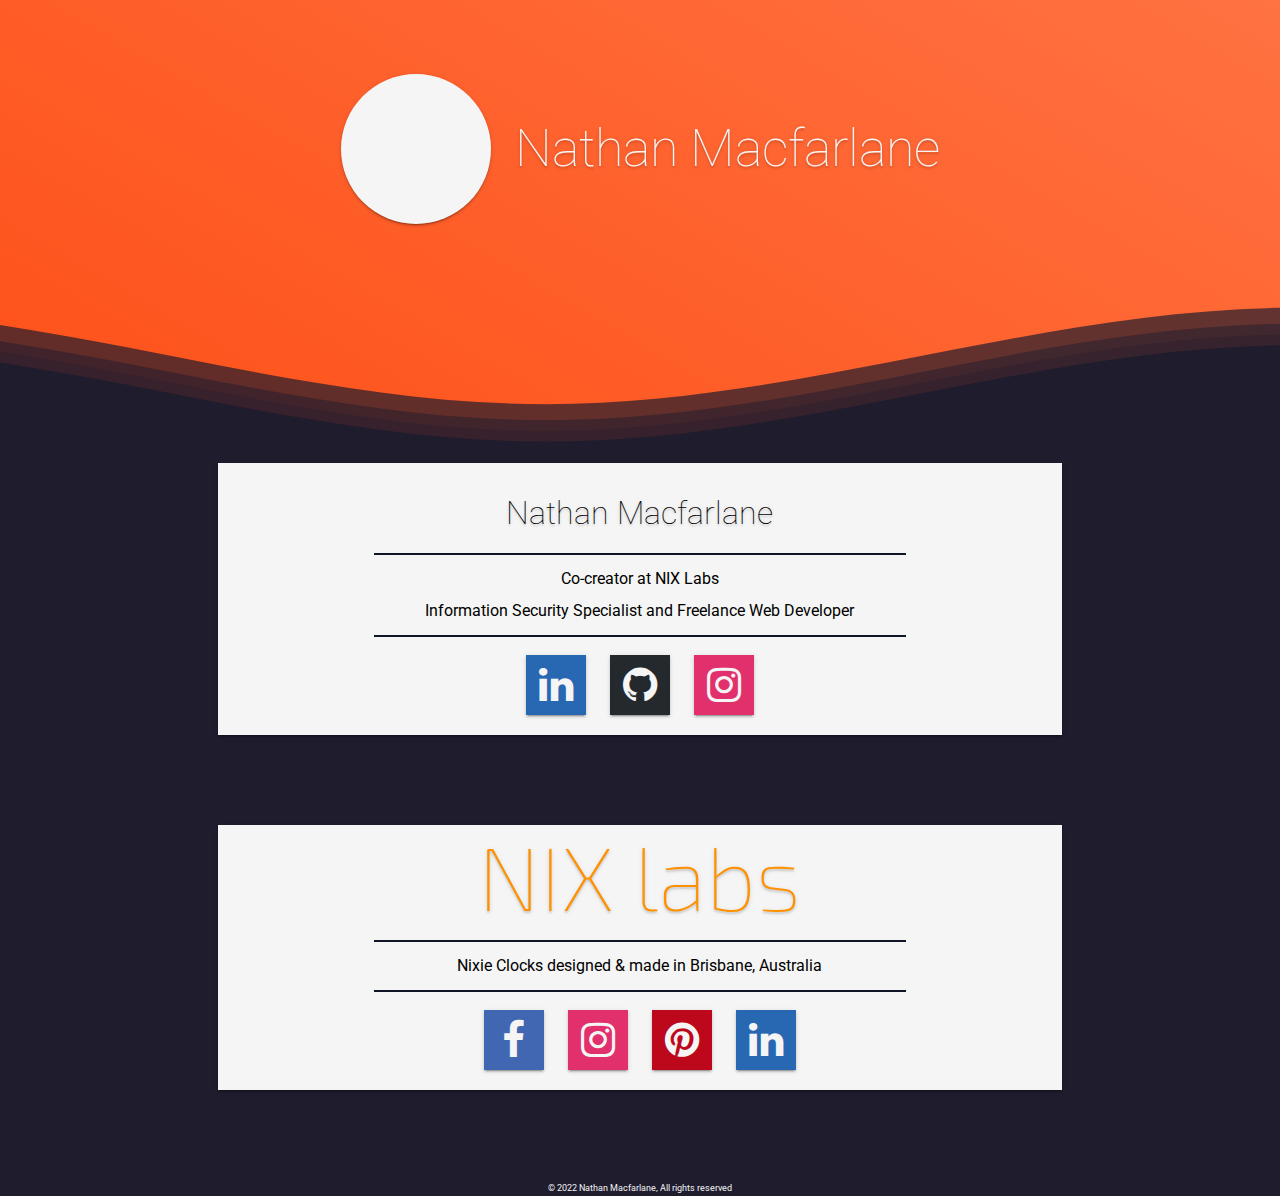
<file: index.html>
<!doctype html>

<html lang="en">
<head>
    <meta charset="utf-8">

    <title>Nathan Macfarlane | NIX labs</title>
    <meta name="description" content="Nathan Macfarlane | NIX labs">
    <meta name="author" content="Nathan Macfarlane">
    <meta name="viewport" content="width=device-width, initial-scale=1.0, minimum-scale=1.0">
    <link href="flat-remix.min.css" rel="stylesheet" />
    <link href="styles.css" rel="stylesheet" />
    <link rel="shortcut icon" href="favicon.png">
    <link rel="stylesheet" href="https://fonts.googleapis.com/css?family=Exo+2:800|Roboto:regular,bold,italic,thin,light,bolditalic,black,medium&amp;lang=en">
    <link rel="stylesheet" href="https://cdnjs.cloudflare.com/ajax/libs/font-awesome/4.7.0/css/font-awesome.min.css">

</head>

<body>
    <div class="header">
        <!--Content before waves-->
        <div class="inner-header flex">
            <div class="avatar with-shadow"></div>
            <h1 class="text-shadow"> &nbsp; Nathan Macfarlane</h1>
        </div>
        <!--Waves Container-->
        <div>
            <svg class="waves" xmlns="http://www.w3.org/2000/svg" xmlns:xlink="http://www.w3.org/1999/xlink"
            viewBox="0 24 150 28" preserveAspectRatio="none" shape-rendering="auto">
            <defs>
            <path id="gentle-wave" d="M-160 44c30 0 58-18 88-18s 58 18 88 18 58-18 88-18 58 18 88 18 v44h-352z" />
            </defs>
            <g class="parallax">
            <use xlink:href="#gentle-wave" x="48" y="0" fill="rgba(31,28,45,0.7" />
            <use xlink:href="#gentle-wave" x="48" y="3" fill="rgba(31,28,45,0.5)" />
            <use xlink:href="#gentle-wave" x="48" y="5" fill="rgba(31,28,45,0.3)" />
            <use xlink:href="#gentle-wave" x="48" y="7" fill="#1f1c2d" />
            </g>
            </svg>
        </div>
        <!--Waves end-->
    </div>
    <!--Header ends-->
    
    <!--Content starts-->
    <div class="paper with-shadow">
        <h4 class="text-shadow">Nathan Macfarlane</h4>
        <hr>
        <p>Co-creator at <a href="https://nixlabs.com.au">NIX Labs</a></p>
        <p>Information Security Specialist and Freelance Web Developer</p>
        <hr>
        <a href="https://www.linkedin.com/in/nathan33174" class="with-shadow fa fa-linkedin"></i></a>
        <a href="https://github.com/n33174" class="with-shadow fa fa-github"></a>
        <a href="https://instagram.com/nathan33174/" class="with-shadow fa fa-instagram"></a>
    </div>
    <div class="paper with-shadow">
        <h4><a href="https://nixlabs.com.au" class="nixie text-shadow">NIX labs</a></h4>
        <hr>
        <p>Nixie Clocks designed & made in Brisbane, Australia</p>
        <hr>
        <a href="https://www.facebook.com/NIXLabs.com.au" class="with-shadow fa fa-facebook"></i></a>
        <a href="https://www.instagram.com/_nixlabs/" class="with-shadow fa fa-instagram"></a>
        <a href="https://www.pinterest.com.au/nixlabs/" class="with-shadow fa fa-pinterest"></a>
        <a href="https://linkedin.com/company/nix-labs" class="with-shadow fa fa-linkedin"></i></a>
    </div>
    <!--Content ends-->
    <div class="footer">
        &copy; 2022 Nathan Macfarlane, All rights reserved
    </div>
</body>
<!-- Cloudflare Web Analytics --><script defer src='https://static.cloudflareinsights.com/beacon.min.js' data-cf-beacon='{"token": "9a6ffa55c17640ce8bf180266e8fe5a6"}'></script><!-- End Cloudflare Web Analytics -->
</html>
</file>
<file: styles.css>
a.nixie {
    text-decoration: none;
    color: #ff9100;
    font-family: "Exo 2", Helvetica, Arial, sans-serif;
    font-size: 90px;
    letter-spacing: 0px;
}

.avatar {
    background-color: #F5F5F5;
    background-image: url('https://www.gravatar.com/avatar/2d7e0bfe654f2d1c07ffa5474087a19e?s=150');
    width: 150px;
    height: 150px;
    background-size: cover;
    background-position: top center;
    border-radius: 50%;
}

.header {
  position:relative;
  text-align:center;
  background: linear-gradient(30deg, #fe5018 0%, #ff7241 100%);
  color:#F5F5F5;
}

.footer {
    position:relative;
    text-align:center;
    color:#F5F5F5;
    font-size: 9px;
    padding: 3px;
  }

.inner-header {
  height:33vh;
  width:100%;
  margin: 0;
  padding: 0;
}

.flex { /*Flexbox for containers*/
    display: flex;
    justify-content: center;
    align-items: center;
    text-align: center;
}

.waves {
  position:relative;
  width: 100%;
  height:25vh;
  margin-bottom:-7px; /*Fix for safari gap*/
  min-height:100px;
  max-height:150px;
}

/* FontAwesome */
.fa {
    margin: 10px;
    padding: 10px;
    width: 60px;
    font-size: 40px !important;
    text-align: center;
    text-decoration: none;
}
.fa:hover {
    animation: push 0.3s linear 1;
}
@keyframes push{
    50%  {transform: scale(0.8);}
}
.fa-linkedin {
    background: #2867B2;
    color: #F5F5F5;
}
.fa-github {
    background: #24292e;
    color: #F5F5F5;
}
.fa-instagram {
    background: #E1306C;
    color: #F5F5F5;
}
.fa-facebook {
    background: #4267B2;
    color: #F5F5F5;
}
.fa-pinterest {
    background: #BD081C;
    color: #F5F5F5;
}

/* Animation */

.parallax > use {
  animation: move-forever 75s cubic-bezier(.55,.5,.45,.5)     infinite;
}
.parallax > use:nth-child(1) {
  animation-delay: -2s;
  animation-duration: 21s;
}
.parallax > use:nth-child(2) {
  animation-delay: -3s;
  animation-duration: 30s;
}
.parallax > use:nth-child(3) {
  animation-delay: -4s;
  animation-duration: 39s;
}
.parallax > use:nth-child(4) {
  animation-delay: -5s;
  animation-duration: 60s;
}
@keyframes move-forever {
  0% {
   transform: translate3d(-90px,0,0);
  }
  100% { 
    transform: translate3d(85px,0,0);
  }
}
/*Shrinking for mobile*/
@media (max-width: 768px) {
  .waves {
    height:40px;
    min-height:40px;
  }
  section, article, .section, .article, .paper {
    max-width: 95vw;
  }
  .avatar {
    display: none;
  }
}
</file>
<file: flat-remix.min.css>
input::placeholder, textarea::placeholder {
    opacity: 1;
    transition: opacity .2s;
    color: inherit;
}

input:focus::placeholder, textarea:focus::placeholder {
    opacity: .2;
}

input:-ms-input-placeholder, textarea:-ms-input-placeholder {
    opacity: 1;
    transition: opacity .2s;
    color: inherit;
}

input:focus:-ms-input-placeholder, textarea:focus:-ms-input-placeholder {
    opacity: .2;
}

input[type="search"]::-webkit-search-decoration,
input[type="search"]::-webkit-search-cancel-button,
input[type="search"]::-webkit-search-results-button,
input[type="search"]::-webkit-search-results-decoration {
    display: none;
}


::-moz-focus-inner {
    border: 0;
}

::-moz-selection {
    color: #F5F5F5;
    background: #000;
}

::selection {
    color: #F5F5F5;
    background: #000;
}

* {
    box-sizing: border-box;
    outline: none;
    -webkit-appearance: none;
    -webkit-tap-highlight-color: transparent !important;
    -webkit-tap-highlight-color: rgba(0, 0, 0, 0) !important;
    -webkit-touch-callout: none;
    font-family: "Roboto", sans-serif;
    letter-spacing: 0;
}

body {
    background-color: #1f1c2d;
    color: #F5F5F5;
    text-align: center;
    margin: 0;
    font-size: 13px;
    cursor: default;
    user-select: none;
    -webkit-user-select: none;
    -khtml-user-select: none;
    -moz-user-select: none;
    -ms-user-select: none;
}

label {
    cursor: pointer;
    display: inline-block;
    padding: .56em 0;
}

h1, h2, h3, h4, h5, h6 { line-height: 1.5em; }

h1 {
    font-size: 4em;
    font-weight: lighter;
    margin: .7em 0;
}

h2 {
    font-size: 3em;
    font-weight: lighter;
    margin: .8em 0;
}

h3 {
    font-size: 2.5em;
    font-weight: lighter;
    margin: .9em 0;
}

h4 {
    font-size: 2em;
    font-weight: lighter;
    margin: 0.5em 0;
}

h5 {
    margin: 0 0 0 0;
    font-size: 1.2em;
    font-weight: normal;
}

h6 {
    margin: 0 0 0 0;
    font-size: 1em;
    font-weight: bold;
}

p {
    margin: 0 0 0 0;
}

a {
    text-decoration: none;
    color: inherit;
}

section, article, .section, .article, .paper {
    max-width: 66vw;
    line-height: 2em;
    word-wrap: break-word;
    word-break: normal;
    line-height: 2em;
    margin-left: auto;
    margin-right: auto;
    margin-bottom: 10vh;
}

hr {
    width: 66%;
    border: 1px solid #0F1626;
    background-color: #0F1626;
}

code, pre {
    padding: 5px 10px;
    border-radius: 4px;
    overflow: auto;
    box-shadow: 0 5px 30px 0 rgba(0, 0, 0, .05);
}

code { background: #E6E6E6; }

pre {
    background: white;
    margin: 40px 0;
}

code, pre {
    font-size: 12px;
    font-family: monospace;
    line-height: 2em;
    cursor: auto;
    user-select: text;
    -webkit-touch-callout: text;
    -webkit-user-select: text;
    -khtml-user-select: text;
    -moz-user-select: text;
    -ms-user-select: text;
}

blockquote {
    background-color: #F5F5F5;
    padding: 5px 10px;
    border-radius: 4px;
    box-shadow: 0 5px 30px 0 rgba(0, 0, 0, .05);
    border-left: 6px solid #49AEE6;
}

input:not([type=submit]):not([type=reset]):not([type=radio]):not([type=checkbox]),
textarea, select {
    border: 2px solid #000;
    background: #F5F5F5;
    color: #000;
    border-radius: 3px;
    margin: 7px 0;
    height: 45px;
    padding: 0 10px;
    font-size: 14px;
    font-weight: bold;
    cursor: text;
    user-select: text;
    -webkit-touch-callout: text;
    -webkit-user-select: text;
    -khtml-user-select: text;
    -moz-user-select: text;
    -ms-user-select: text;
}

input[type=checkbox], input[type=radio] {
    font-size: 1em;
    border: .125em solid #000;
    background: #F5F5F5;
    cursor: pointer;
    height: 1.2em;
    width: 1.2em;
    box-shadow: inset 0 0 0 .125em #F5F5F5;
    vertical-align: text-top;
    margin: 0 .3em;
    padding: 0;
    transition: background-color .2s, box-shadow .2s;
}

input[type=checkbox]:checked, input[type=radio]:checked {
    background: #367bf0;
}

label:hover > input[type=checkbox]:checked, label:hover > input[type=radio]:checked {
    box-shadow: inset 0 0 0 0.1875em #F5F5F5;
}

label:hover > input[type=checkbox]:not(:checked), label:hover > input[type=radio]:not(:checked) {
    background: #b8174c;
}

input[type=checkbox] {
    border-radius: .1875em;
}

input[type=radio] {
    border-radius: 100%;
}

input[type=number] {
    -moz-appearance: textfield;
}

input[type=number]::-webkit-outer-spin-button,
input[type=number]::-webkit-inner-spin-button {
    -webkit-appearance: none;
    margin: 0;
}

textarea {
    padding: 10px;
    height: 200px;
}

label.checktext {
    width: auto;
    padding: 0;
}

label.checktext input {
    display: none;
}

label.checktext span {
    display: inline-block;
    cursor: pointer;
    color: #5c616c;
    border-bottom: .125em solid #5c616c;
    margin: .7em .625em;
    line-height: 1em;
    transition: transform .2s;
}

label.checktext input:not(:checked)+span:hover {
    transform: scale(1.3);
}

label.checktext input:checked + span {
    color: #000;
    font-weight: bold;
    font-size: 2.5em;
    margin: -.25em .255em 0;
    transform: translateY(.12em);
    border-color: #367bf0;
}

select {
    cursor: pointer;
    padding-right: 40px;
    text-align-last: center;
    background: url([data-uri]) no-repeat right 10px center #F5F5F5;
}

.onoffswitch {
    font-weight: bold;
    overflow: hidden;
    height: 45px;
    padding: 0;
    margin-top: 7px;
    display: inline-block;
    cursor: pointer;
}

.onoffswitch > span {
    height: 45px;
    text-align: left;
    position: relative;
    padding: 0;
    width: 96px;
    display: inline-block;
    overflow: hidden;
    background: #b8174c;
    border: 3px solid #811035;
    border-radius: 23px;
    transition: border-color 0.2s;
}

.onoffswitch > span::after {
    content: ' ';
    position: absolute;
    bottom: 0;
    left: 0;
    transform: translateX(0);
    transition: transform 0.2s;
    height: 34px;
    width: 34px;
    border-radius: 17px;
    margin: 3px;
    background: #F5F5F5;
}

.onoffswitch input {
    display: none;
}

.onoffswitch span span {
    width: 200%;
    transform: translateX(-50%);
    transition: transform 0.2s;
    display: block;
}

.onoffswitch span span::before, .onoffswitch span span::after {
    color: #F5F5F5;
    float: left;
    width: 50%;
    height: 40px;
    font-size: 16px;
    line-height: 40px;
    box-sizing: border-box;
    border-radius: 40px;
}

.onoffswitch span span::before {
    content: attr(data-on);
    padding-left: 20px;
    background: #367bf0;
}

.onoffswitch span span::after {
    content: attr(data-off);
    padding-right: 20px;
    background: #b8174c;
    text-align: right;
}

.onoffswitch input:checked + span span {
    transform: translateX(0);
}

.onoffswitch input:checked + span::after {
    transform: translateX(50px);
}

.onoffswitch input:checked + span {
    background: #367bf0;
    border-color: #2656a8;
}

button,
input[type=submit],
input[type=reset],
.blue-button, input.blue-button,
.red-button, input.red-button,
.green-button, input.green-button {
    border-radius: 4px;
    font-weight: bold;
    color: #F5F5F5;
    margin-top: 7px;
    text-align: center;
    cursor: pointer;
    font-size: 16px;
    height: 45px;
    width: 120px;
    border: 3px solid #272a34;
    background: #737680;
    line-height: 40px;
    display: block;
    transition: border .2s .2s, text-shadow .2s .2s, background .2s .2s, transform .2s, color .2s .2s, box-shadow .2s;
    text-transform: capitalize;
}

.rounded-button {
    border: none;
    cursor: pointer;
    height: 56px;
    width: 56px;
    box-shadow: 0 2px 2px 0 rgba(0, 0, 0, .14), 0 3px 1px -2px rgba(0, 0, 0, .2), 0 1px 5px 0 rgba(0, 0, 0, .12);
    text-shadow: 0 0 1px;
    border-radius: 100%;
    font-size: 35px;
    line-height: 56px;
    text-align: center;
    color: #F5F5F5;
    background: #8c42ab;
    font-weight: 100;
    display: block;
    transition: text-shadow .2s .2s, background .2s .2s, transform .2s, color .2s .2s, box-shadow .2s;
}

.rounded-button:hover { transform: scale(1.04); }

button:hover,
input[type=submit]:hover,
input[type=reset]:hover,
.blue-button:hover, input.blue-button:hover,
.red-button:hover, input.red-button:hover,
.green-button:hover, input.green-button:hover {
    transform: scale(1.03);
    box-shadow: 0 2px 2px 0 rgba(0, 0, 0, .14), 0 3px 1px -2px rgba(0, 0, 0, .2), 0 1px 5px 0 rgba(0, 0, 0, .12);
}

button:active, button.active,
input[type=submit]:active, input[type=submit].active,
input[type=reset]:active, input[type=reset].active,
.blue-button:active, input.blue-button:active, .blue-button.active, input.blue-button.active,
.red-button:active, input.red-button:active, .red-button.active, input.red-button.active,
.green-button:active, input.green-button:active, .green-button.active, input.green-button.active,
.rounded-button:active, .rounded-button.active {
    box-shadow: none;
    border-color: #000;
    color: #000;
    text-shadow: none;
    background: #F5F5F5;
    transition: transform .2s, box-shadow .2s;
}

.rounded-button:active, .rounded-button.active { box-shadow: 0 0 10px rgba(0, 0, 0, .6); }

.blue-button, input.blue-button {
    background: #367bf0;
    border-color: #2656a8;
}

.red-button, input.red-button {
    background: #b8174c;
    border-color: #811035;
}

.green-button, input.green-button {
    background: #19a187;
    border-color: #12715f;
}

.paper {
    font-size: 16px;
    box-shadow: 0 2px 2px 0 rgba(0, 0, 0, .14), 0 3px 1px -2px rgba(0, 0, 0, .2), 0 1px 5px 0 rgba(0, 0, 0, .12);
    padding: 10px 20px;
    background-color: #F5F5F5;
    margin-top: 20px;
    min-height: 100px;
    color: #000;
}

.with-shadow {
    box-shadow: 0 2px 2px 0 rgba(0, 0, 0, .14), 0 3px 1px -2px rgba(0, 0, 0, .2), 0 1px 5px 0 rgba(0, 0, 0, .12);
}
.text-shadow {
    text-shadow:  0 2px 2px rgba(0, 0, 0, .14), 0 1px 5px rgba(0, 0, 0, .12);
}

.selectable {
    cursor: auto;
    user-select: text;
    -webkit-touch-callout: text;
    -webkit-user-select: text;
    -khtml-user-select: text;
    -moz-user-select: text;
    -ms-user-select: text;
}
</file>
